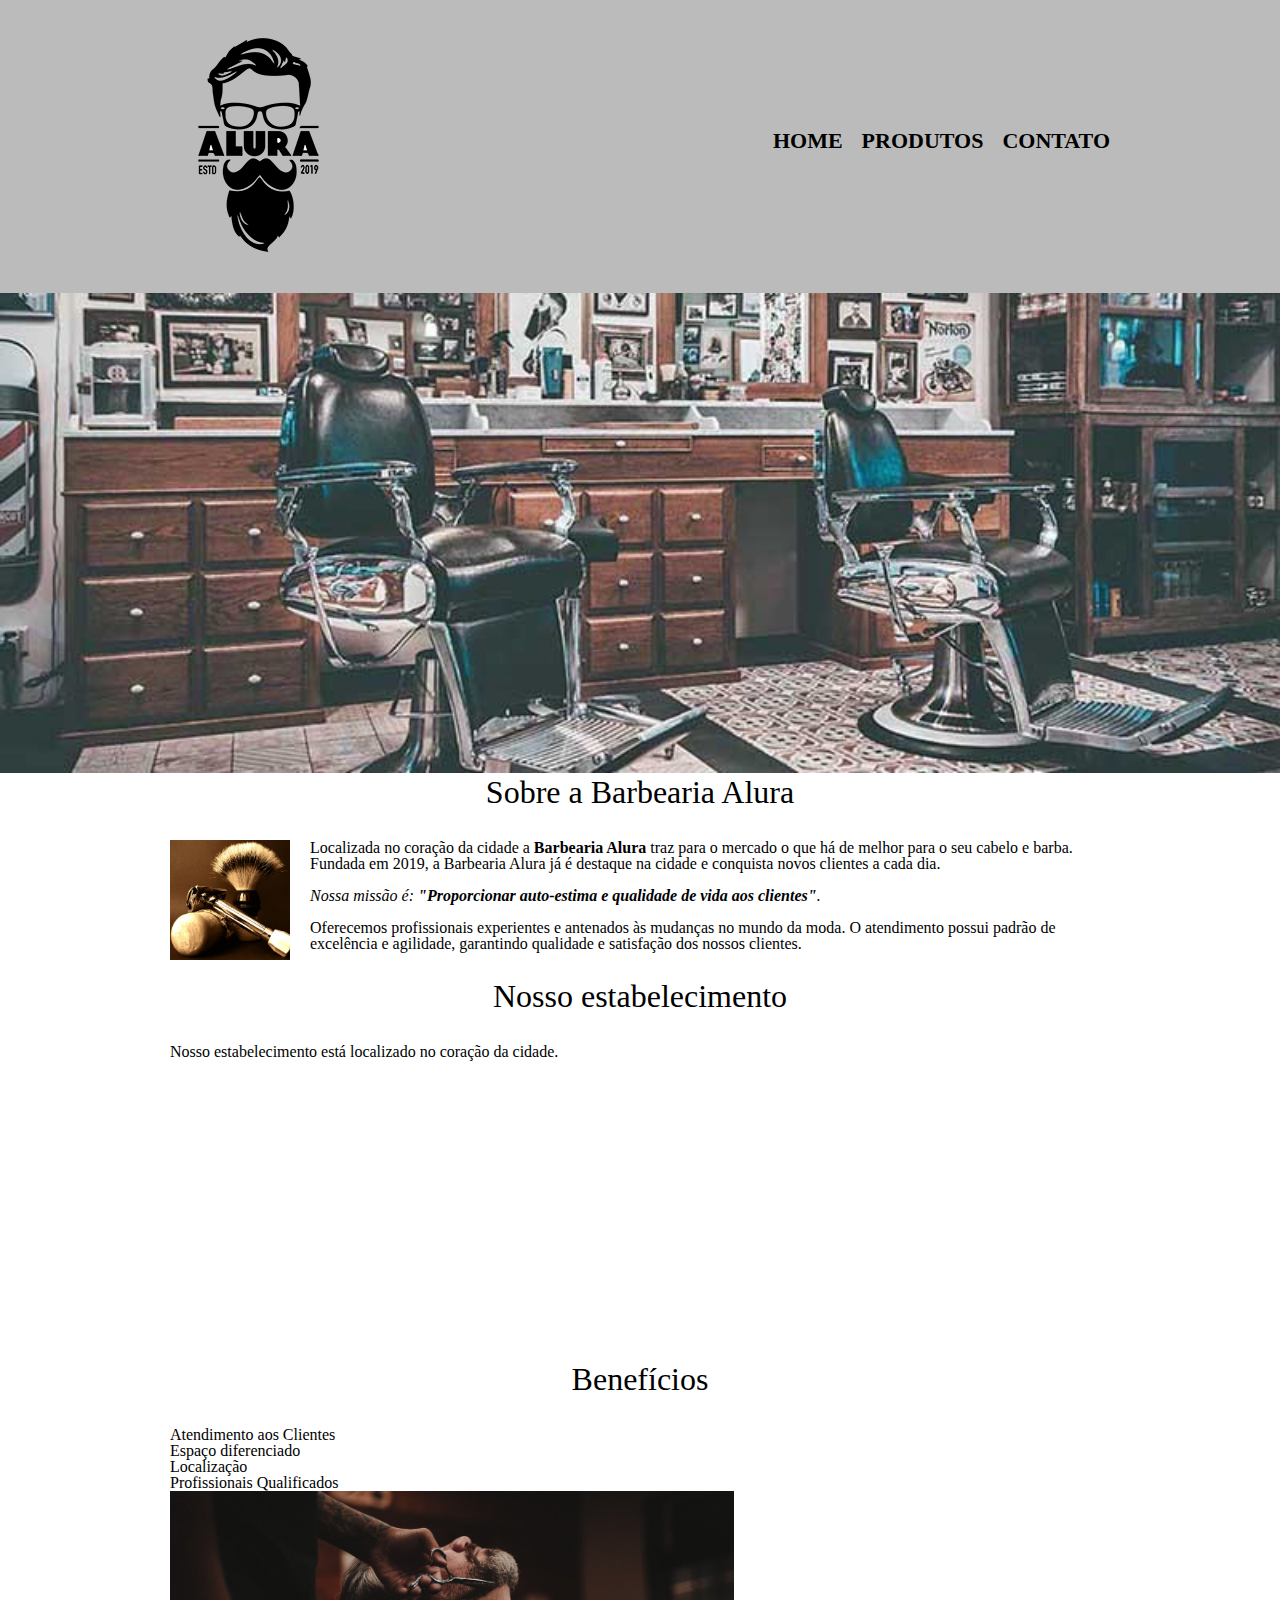
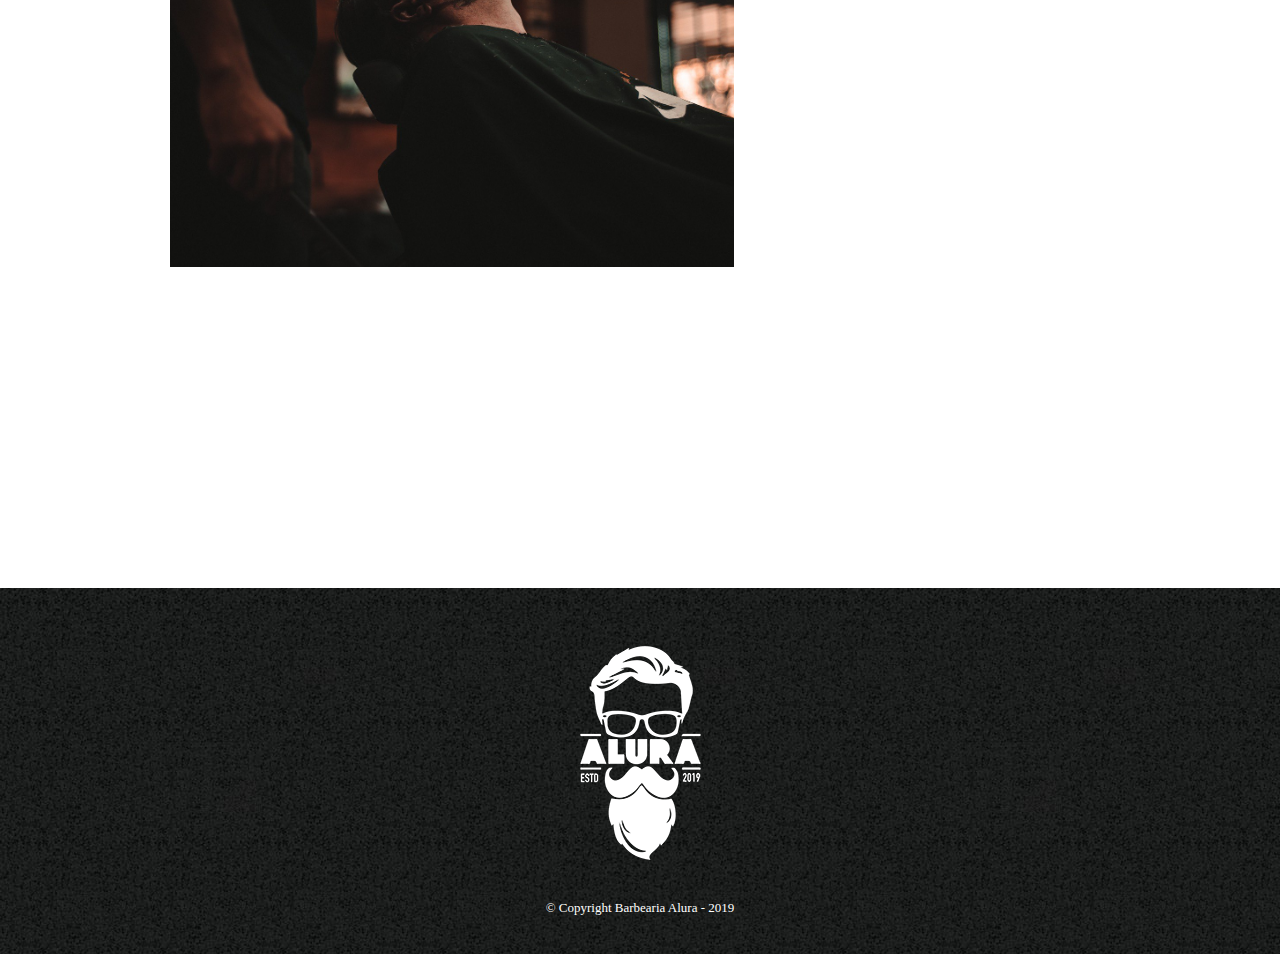
<file: index.html>
<!DOCTYPE html>
<html lang="pt-br">
	<head>
		<meta charset="UTF-8">
		<title>Barbearia Alura</title>

		<link rel="stylesheet" href="reset.css">
		<link rel="stylesheet" href="style.css">
		<link href="https://fonts.googleapis.com/css?family=Montserrat&display=swap" rel="stylesheet">
	</head>

	<body>
		<header>
			<div class="caixa">
				<h1><img src="logo.png"></h1>

				<nav>
					<ul>
						<li><a href="index.html">Home</a></li>
						<li><a href="produtos.html">Produtos</a></li>
						<li><a href="contato.html">Contato</a></li>
					</ul>
				</nav>
			</div>
		</header>

		<img class="banner" src="banner.jpg">

		<main>
			<section class="principal">
				<h2 class="titulo-principal">Sobre a Barbearia Alura</h2>

				<img class="utensilios" src="utensilios.jpg" alt="Utensilios de um barbeiro.">
		 
				<p>Localizada no coração da cidade a <strong>Barbearia Alura</strong> traz para o mercado o que há de melhor para o seu cabelo e barba. Fundada em 2019, a Barbearia Alura já é destaque na cidade e conquista novos clientes a cada dia.</p>

				<p id="missao"><em>Nossa missão é: <strong>"Proporcionar auto-estima e qualidade de vida aos clientes"</strong>.</em></p>

				<p>Oferecemos profissionais experientes e antenados às mudanças no mundo da moda. O atendimento possui padrão de excelência e agilidade, garantindo qualidade e satisfação dos nossos clientes.</p>
			</section>

			<section class="mapa">
				<h3 class="titulo-principal">Nosso estabelecimento</h3>
				<p>Nosso estabelecimento está localizado no coração da cidade.</p>

				<iframe src="https://www.google.com/maps/embed?pb=!1m18!1m12!1m3!1d3656.4483278365396!2d-46.63466568562861!3d-23.588249068469487!2m3!1f0!2f0!3f0!3m2!1i1024!2i768!4f13.1!3m3!1m2!1s0x94ce5a2b2ed7f3a1%3A0xab35da2f5ca62674!2sCaelum!5e0!3m2!1spt-BR!2sbr!4v1568814489656!5m2!1spt-BR!2sbr" width="100%" height="300" frameborder="0" style="border:0;" allowfullscreen=""></iframe>
			</section>

			<section class="beneficios">
				<h3 class="titulo-principal">Benefícios</h3>

				<ul>
					<li class="itens">Atendimento aos Clientes</li>
					<li class="itens">Espaço diferenciado</li>
					<li class="itens">Localização</li>
					<li class="itens">Profissionais Qualificados</li>
				</ul>

				<img src="beneficios.jpg" class="imagembeneficios">

				<div class="video">
					<iframe width="560" height="315" src="https://www.youtube.com/embed/wcVVXUV0YUY" frameborder="0" allow="accelerometer; autoplay; encrypted-media; gyroscope; picture-in-picture" allowfullscreen></iframe>
				</div>
			</section>
		</main>

		<footer>
			<img src="logo-branco.png">
			<p class="copyright">&copy; Copyright Barbearia Alura - 2019</p>
		</footer>
	</body>
</html>
</file>
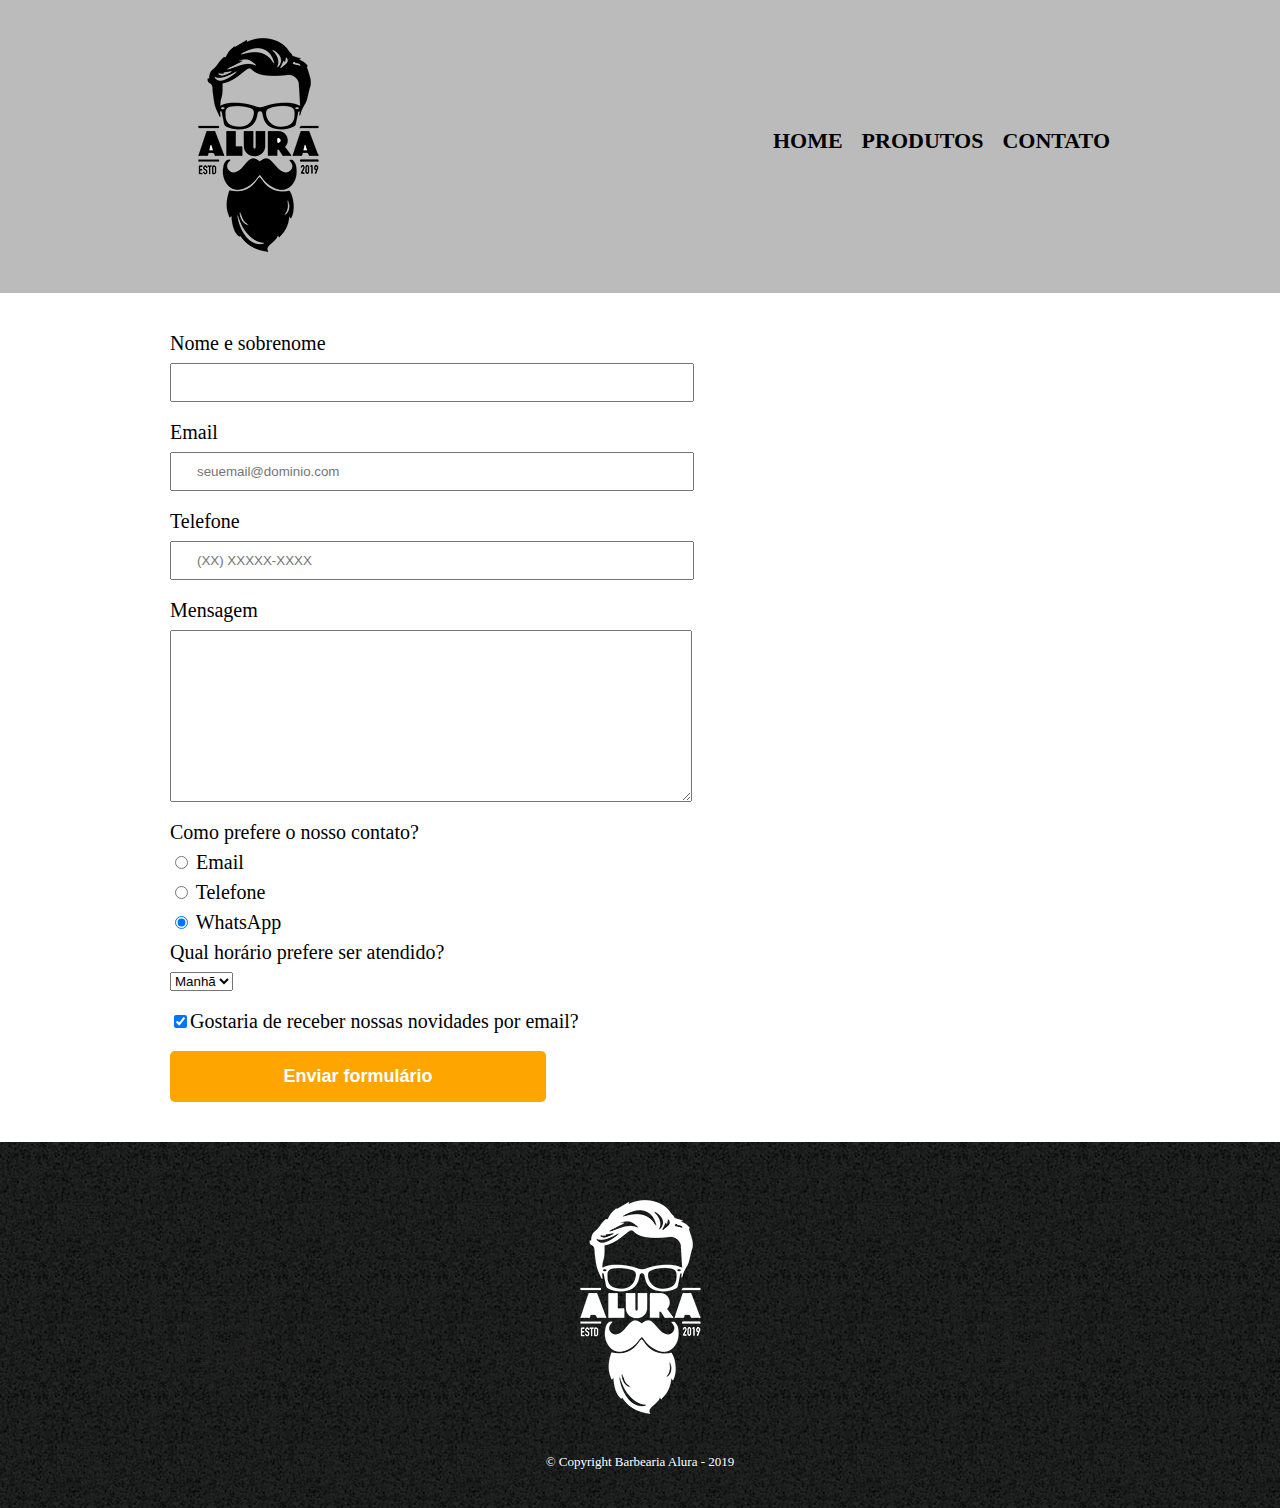
<file: contato.html>
<!DOCTYPE html>
<html>
	<head>
		<meta charset="UTF-8">
		<title>Contato - Barbearia Alura</title>

		<link rel="stylesheet" href="reset.css">
		<link rel="stylesheet" href="style.css">
	</head>
	<body>
		<header>
			<div class="caixa">
				<h1><img src="logo.png" alt="Logo da Barbearia Alura"></h1>

				<nav>
					<ul>
						<li><a href="index.html">Home</a></li>
						<li><a href="produtos.html">Produtos</a></li>
						<li><a href="contato.html">Contato</a></li>
					</ul>
				</nav>
			</div>
		</header>

		<main>
			<form>
				<label for="nomesobrenome">Nome e sobrenome</label>
				<input type="text" id="nomesobrenome" class="input-padrao" required>

				<label for="email">Email</label>
				<input type="email" id="email" class="input-padrao" required placeholder="seuemail@dominio.com">

				<label for="telefone">Telefone</label>
				<input type="tel" id="telefone" class="input-padrao" required placeholder="(XX) XXXXX-XXXX">

				<label for="mensagem">Mensagem</label>
				<textarea cols="70" rows="10" id="mensagem" class="input-padrao" required></textarea>

				<fieldset>
					<legend>Como prefere o nosso contato?</legend>
					<label for="radio-email"><input type="radio" name="contato" value="email" id="radio-email"> Email</label>
					
					<label for="radio-telefone"><input type="radio" name="contato" value="telefone" id="radio-telefone"> Telefone</label>
					
					<label for="radio-whatsapp"><input type="radio" name="contato" value="whatsapp" id="radio-whatsapp" checked> WhatsApp</label>
				</fieldset>

				<fieldset>
					<legend>Qual horário prefere ser atendido?</legend>
					<select>
						<option>Manhã</option>
						<option>Tarde</option>
						<option>Noite</option>
					</select>
				</fieldset>

				<label class="checkbox"><input type="checkbox" checked>Gostaria de receber nossas novidades por email?</label>

				<input type="submit" value="Enviar formulário" class="enviar">
			</form>
		</main>

		<footer>
			<img src="logo-branco.png" alt="Logo da Barbearia Alura">
			<p class="copyright">&copy; Copyright Barbearia Alura - 2019</p>
		</footer>
	</body>
</html>
</file>
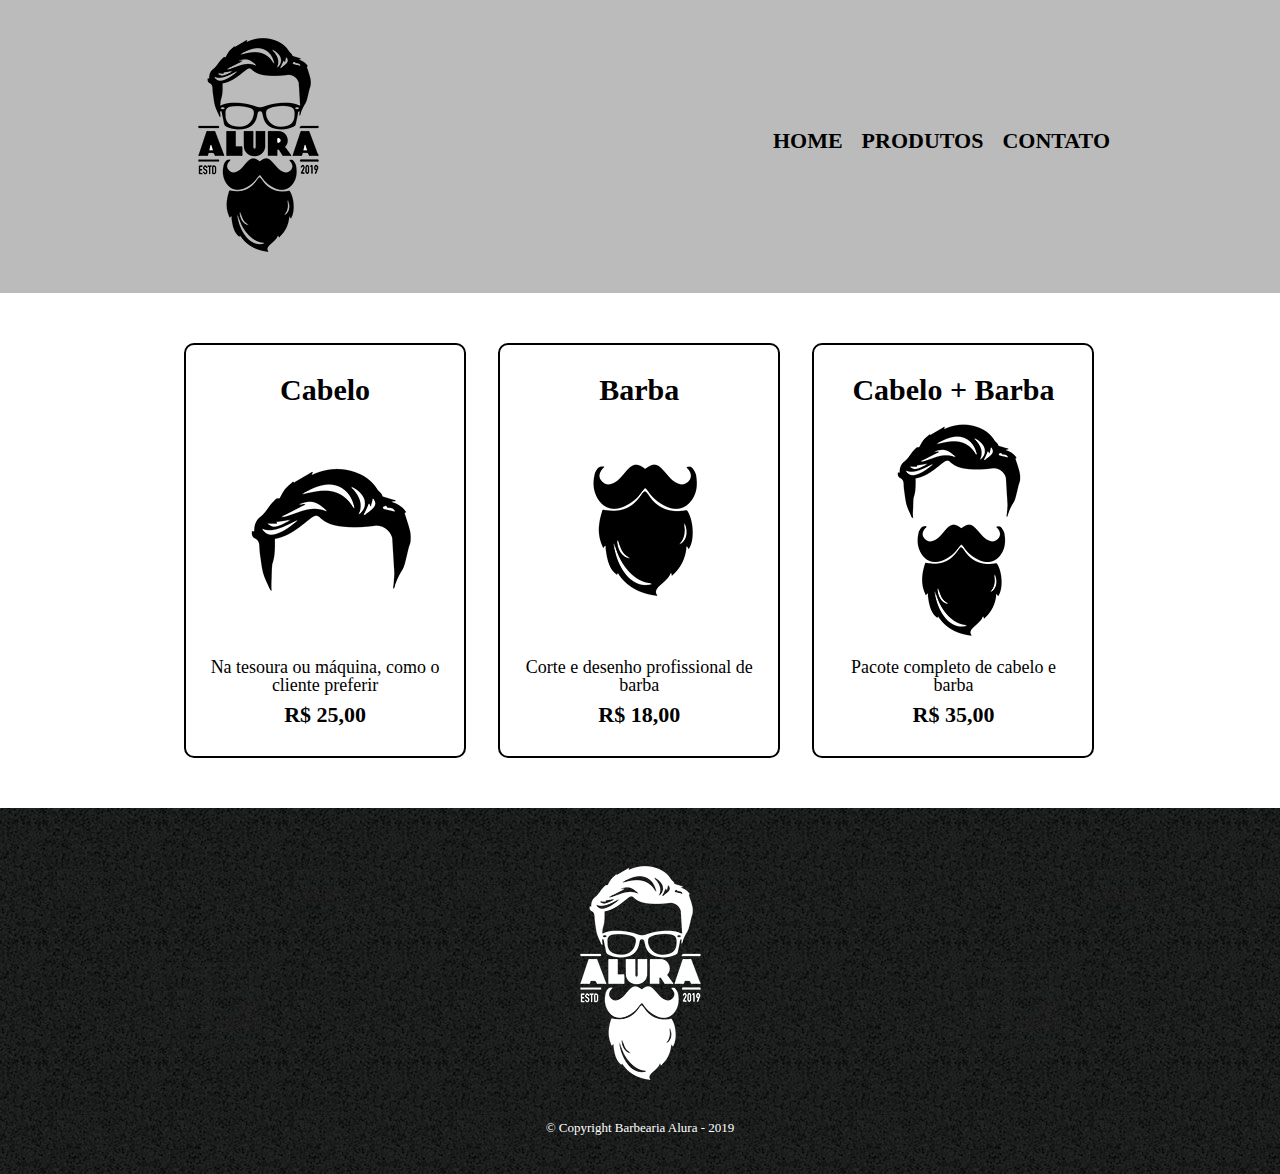
<file: produtos.html>
<!DOCTYPE html>
<html>
	<head>
		<meta charset="UTF-8">
		<title>Produtos - Barbearia Alura</title>

		<link rel="stylesheet" href="reset.css">
		<link rel="stylesheet" href="style.css">
	</head>
	<body>
		<header>
			<div class="caixa">
				<h1><img src="logo.png"></h1>

				<nav>
					<ul>
						<li><a href="index.html">Home</a></li>
						<li><a href="produtos.html">Produtos</a></li>
						<li><a href="contato.html">Contato</a></li>
					</ul>
				</nav>
			</div>
		</header>

		<main>
			<ul class="produtos">
				<li>
					<h2>Cabelo</h2>
					<img src="cabelo.jpg">
					<p class="produto-descricao">Na tesoura ou máquina, como o cliente preferir</p>
					<p class="produto-preco">R$ 25,00</p>
				</li>
				<li>
					<h2>Barba</h2>
					<img src="barba.jpg">
					<p class="produto-descricao">Corte e desenho profissional de barba</p>
					<p class="produto-preco">R$ 18,00</p>
				</li>
				<li>
					<h2>Cabelo + Barba</h2>
					<img src="cabelo+barba.jpg">
					<p class="produto-descricao">Pacote completo de cabelo e barba</p>
					<p class="produto-preco">R$ 35,00</p>
				</li>
			</ul>
		</main>

		<footer>
			<img src="logo-branco.png">
			<p class="copyright">&copy; Copyright Barbearia Alura - 2019</p>
		</footer>
	</body>
</html>
</file>
<file: style.css>
header {
	background: #BBBBBB;
	padding: 20px 0;
}

.caixa {
	position: relative;
	width: 940px;
	margin: 0 auto;
}

nav {
	position: absolute;
	top: 110px;
	right: 0;
}

nav li {
	display: inline;
	margin: 0 0 0 15px;
}

nav a {
	text-transform: uppercase;
	color: #000000;
	font-weight: bold;
	font-size: 22px;
	text-decoration: none;
}

nav a:hover {
	color: #C78C19;
	text-decoration: underline;
}

.produtos {
	width: 940px;
	margin: 0 auto;
	padding: 50px 0;
}

.produtos li {
	display: inline-block;
	text-align: center;
	width: 30%;
	vertical-align: top;
	margin: 0 1.5%;
	padding: 30px 20px;
	box-sizing: border-box;
	border: 2px solid #000000;
	border-radius: 10px;
}

.produtos li:hover {
	border-color: #C78C19;
}

.produtos li:active {
	border-color: #088C19;	
}

.produtos li:hover h2 {
	font-size: 34px;
}

.produtos h2 {
	font-size: 30px;
	font-weight: bold;
}

.produto-descricao {
	font-size: 18px;
}

.produto-preco {
	font-size: 22px;
	font-weight: bold;
	margin-top: 10px;
}

footer {
	text-align: center;
	background: url("bg.jpg");
	padding: 40px 0;
}

.copyright {
	color: #FFFFFF;
	font-size: 13px;
	margin: 20px 0 0;
}

main {
	width: 940px;
	margin: 0 auto;
}

form {
	margin: 40px 0;
}

form label, form legend {
	display:block;
	font-size: 20px;
	margin: 0 0 10px;
}

.input-padrao {
	display: block;
	margin: 0 0 20px;
	padding: 10px 25px;
	width: 50%;
}

.checkbox {
	margin: 20px 0;
}

.enviar {
	width:40%;
	padding: 15px 0;
	background: orange;
	color: white;
	font-weight: bold;
	font-size: 18px;
	border: none;
	border-radius: 5px;
	transition: 1s all;
	cursor: pointer;
}

.enviar:hover {
	background: darkorange;
	transform: scale(1.2);
}

table {
	margin: 20px 0 40px;
}

thead {
	background: #555555;
	color: white;
	font-weight: bold;
}

td, th {
	border: 1px solid #000000;
	padding: 8px 15px;
}

/* css da página inicial */
.banner {
    width:100%;
}

.titulo-principal {
    text-align: center;
    font-size: 2em;
    margin: 0 0 1em;
    clear: left;
}

.principal p {
    margin: 0 0 1em;
}

.principal strong {
    font-weight: bold;
}

.principal em {
    font-style: italic;
}

.utensilios {
    width: 120px;
    float: left;
    margin: 0 20px 20px 0;
}

.imagembeneficios {
    width: 60%;
}
</file>
